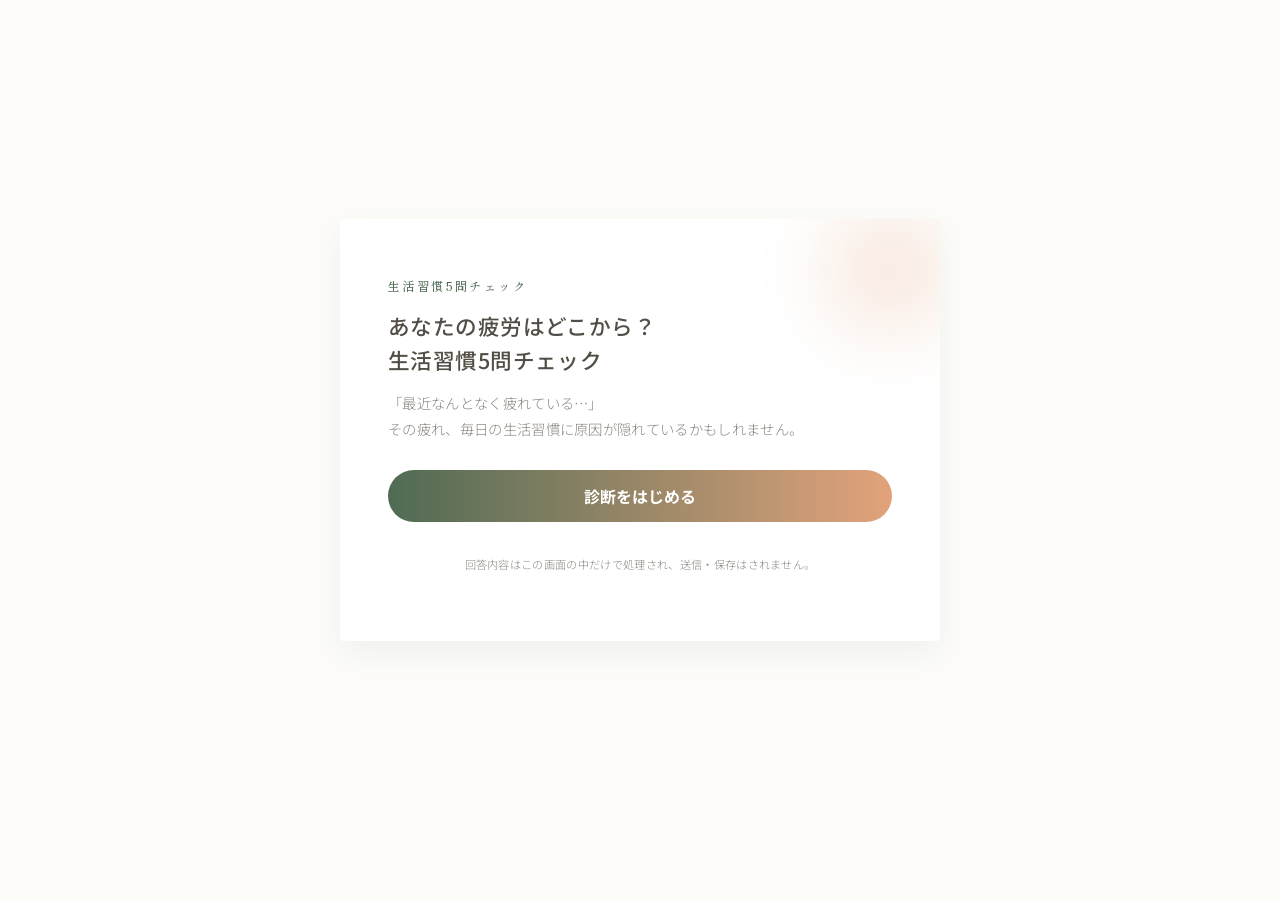
<file: app/index.html>
<!DOCTYPE html>
<html lang="ja">
  <head>
    <meta charset="UTF-8" />
    <meta name="viewport" content="width=device-width, initial-scale=1.0" />
    <title>あなたの疲労はどこから？生活習慣5問チェック｜着色料無添加サプリ定期便</title>
    <meta
      name="description"
      content="5つの質問に答えるだけで、あなたの疲れの原因がわかる無料診断です。"
    />
    <link rel="preconnect" href="https://fonts.googleapis.com" />
    <link
      href="https://fonts.googleapis.com/css2?family=Shippori+Mincho:wght@400;500&family=Noto+Sans+JP:wght@300;400;500;700&display=swap"
      rel="stylesheet"
    />
    <style>
      /* ==========================================================
         トークン: LP(lp/index.html)と同じデザインシステムを踏襲
         ========================================================== */
      :root {
        --green: #8fae94;
        --green-dark: #4f6b54;
        --green-soft: #f3f7f1;
        --accent: #e2a37b;
        --cream: #fdfcf9;
        --white: #ffffff;
        --heading: #524e46;
        --text: #4a4842;
        --muted: #8b8781;
        --line: #ece7dd;
        --radius: 4px;
        --shadow: 0 12px 32px rgba(79, 107, 84, 0.08);
      }

      * {
        box-sizing: border-box;
      }

      body {
        margin: 0;
        font-family: "Noto Sans JP", sans-serif;
        font-weight: 300;
        letter-spacing: 0.02em;
        color: var(--text);
        background: var(--cream);
        line-height: 1.8;
      }

      .page {
        min-height: 100dvh;
        display: flex;
        align-items: center;
        justify-content: center;
        padding: 24px 16px 64px;
      }

      .card {
        width: min(600px, 100%);
        background: var(--white);
        border-radius: var(--radius);
        box-shadow: var(--shadow);
        padding: 40px 28px;
        position: relative;
        overflow: hidden;
      }

      .card::before {
        content: "";
        position: absolute;
        top: -60px;
        right: -60px;
        width: 220px;
        height: 220px;
        background: radial-gradient(circle, var(--accent) 0%, transparent 70%);
        opacity: 0.25;
        filter: blur(20px);
        z-index: 0;
      }

      .card > * {
        position: relative;
        z-index: 1;
      }

      .eyebrow {
        font-family: "Shippori Mincho", serif;
        font-weight: 500;
        letter-spacing: 0.2em;
        font-size: 0.75rem;
        color: var(--green-dark);
        margin: 0 0 12px;
      }

      h1 {
        margin: 0 0 12px;
        font-size: 1.35rem;
        font-weight: 500;
        color: var(--heading);
        letter-spacing: 0.02em;
        line-height: 1.6;
      }

      .lead {
        margin: 0 0 28px;
        color: var(--muted);
        font-size: 0.9rem;
      }

      .progress-track {
        height: 4px;
        background: var(--line);
        border-radius: 999px;
        margin-bottom: 28px;
        overflow: hidden;
      }

      .progress-bar {
        height: 100%;
        background: linear-gradient(90deg, var(--green-dark) 0%, var(--accent) 100%);
        border-radius: 999px;
        transition: width 0.35s ease;
        width: 0%;
      }

      .step-count {
        font-size: 0.75rem;
        color: var(--muted);
        margin: -20px 0 20px;
      }

      .question-title {
        font-size: 1.1rem;
        font-weight: 500;
        color: var(--heading);
        margin: 0 0 20px;
        line-height: 1.6;
      }

      .options {
        display: grid;
        gap: 12px;
        list-style: none;
        margin: 0 0 8px;
        padding: 0;
      }

      .option-btn {
        display: flex;
        align-items: flex-start;
        gap: 12px;
        width: 100%;
        text-align: left;
        padding: 16px 18px;
        border: 1px solid var(--line);
        background: var(--cream);
        border-radius: var(--radius);
        font-family: inherit;
        font-size: 0.95rem;
        color: var(--text);
        cursor: pointer;
        transition: border-color 0.2s ease, background 0.2s ease, transform 0.1s ease;
      }

      .option-letter {
        flex: 0 0 auto;
        width: 26px;
        height: 26px;
        border-radius: 50%;
        background: var(--white);
        border: 1px solid var(--line);
        display: grid;
        place-items: center;
        font-size: 0.8rem;
        font-weight: 700;
        color: var(--green-dark);
      }

      .option-btn:hover,
      .option-btn:focus-visible {
        border-color: var(--green);
        background: var(--green-soft);
        outline: none;
      }

      .option-btn:active {
        transform: scale(0.99);
      }

      .back-link {
        display: inline-block;
        margin-top: 16px;
        font-size: 0.8rem;
        color: var(--muted);
        background: none;
        border: none;
        cursor: pointer;
        padding: 8px 0;
        font-family: inherit;
        text-decoration: underline;
      }

      /* 結果画面: 共感 → 気づき → 橋渡し の3段構成 */
      .result-badge {
        display: inline-block;
        padding: 4px 14px;
        border-radius: 999px;
        background: var(--green-soft);
        color: var(--green-dark);
        font-size: 0.75rem;
        font-weight: 700;
        margin-bottom: 16px;
      }

      .result-title {
        font-size: 1.6rem;
        font-weight: 500;
        color: var(--heading);
        margin: 0 0 28px;
        line-height: 1.5;
      }

      .result-block {
        margin-bottom: 28px;
      }

      .result-block h3 {
        font-size: 0.85rem;
        font-weight: 700;
        color: var(--green-dark);
        margin: 0 0 14px;
        letter-spacing: 0.05em;
      }

      .empathy-list {
        list-style: none;
        margin: 0;
        padding: 0;
        display: grid;
        gap: 10px;
      }

      .empathy-list li {
        padding: 14px 16px;
        background: var(--cream);
        border-radius: var(--radius);
        font-size: 0.92rem;
        color: var(--text);
      }

      .insight-text {
        margin: 0;
        padding: 18px 18px;
        background: var(--green-soft);
        border-radius: var(--radius);
        color: var(--text);
        font-size: 0.92rem;
      }

      .bridge-text {
        margin: 0 0 20px;
        color: var(--muted);
        font-size: 0.9rem;
      }

      .btn {
        display: inline-flex;
        align-items: center;
        justify-content: center;
        width: 100%;
        min-height: 52px;
        padding: 12px 22px;
        border: 0;
        border-radius: 999px;
        background: linear-gradient(90deg, var(--green-dark) 0%, var(--accent) 100%);
        color: #fff;
        font-weight: 700;
        font-size: 1rem;
        text-decoration: none;
        cursor: pointer;
        font-family: inherit;
        margin-bottom: 12px;
      }

      .btn:hover,
      .btn:focus-visible {
        background: linear-gradient(90deg, var(--accent) 0%, var(--green-dark) 100%);
      }

      .btn-ghost {
        display: block;
        width: 100%;
        text-align: center;
        background: none;
        border: 1px solid var(--line);
        color: var(--muted);
        border-radius: 999px;
        padding: 12px 22px;
        font-family: inherit;
        font-size: 0.85rem;
        cursor: pointer;
      }

      .note {
        margin-top: 20px;
        font-size: 0.7rem;
        color: var(--muted);
        text-align: center;
      }

      [hidden] {
        display: none !important;
      }

      @media (min-width: 640px) {
        .card {
          padding: 56px 48px;
        }
      }
    </style>
  </head>
  <body>
    <div class="page">
      <main class="card">
        <!-- ================= 診断開始画面 ================= -->
        <section id="screen-intro">
          <p class="eyebrow">生活習慣5問チェック</p>
          <h1>あなたの疲労はどこから？<br />生活習慣5問チェック</h1>
          <p class="lead">
            「最近なんとなく疲れている…」<br />
            その疲れ、毎日の生活習慣に原因が隠れているかもしれません。
          </p>
          <button class="btn" id="start-btn" type="button">診断をはじめる</button>
          <p class="note">回答内容はこの画面の中だけで処理され、送信・保存はされません。</p>
        </section>

        <!-- ================= 質問画面 ================= -->
        <section id="screen-question" hidden>
          <div class="progress-track">
            <div class="progress-bar" id="progress-bar"></div>
          </div>
          <p class="step-count" id="step-count">質問 1 / 5</p>
          <h2 class="question-title" id="question-title"></h2>
          <ul class="options" id="options-list"></ul>
          <button class="back-link" id="back-btn" type="button" hidden>ひとつ前の質問に戻る</button>
        </section>

        <!-- ================= 結果画面: 共感→気づき→橋渡し ================= -->
        <section id="screen-result" hidden>
          <p class="result-badge">診断結果</p>
          <h2 class="result-title" id="result-title"></h2>

          <div class="result-block">
            <h3>😮 こんな状態になっていませんか？</h3>
            <ul class="empathy-list" id="empathy-list"></ul>
          </div>

          <div class="result-block">
            <h3>あなたの疲労ポイント</h3>
            <p class="insight-text" id="insight-text"></p>
          </div>

          <div class="result-block">
            <h3>だからこそ、毎日のコンディションケアを</h3>
            <p class="bridge-text">
              忙しい毎日だからこそ、食事や睡眠だけでなく、日々のコンディションを整える習慣を意識してみましょう。
            </p>
            <a class="btn" id="result-cta" href="../lp/index.html#cta">
              まずは7日間お試し　税込980円
            </a>
          </div>

          <button class="btn-ghost" id="retry-btn" type="button">もう一度診断する</button>
          <p class="note">
            ※本診断は簡易的な傾向診断であり、医学的な効果・効能を保証するものではありません。
          </p>
        </section>
      </main>
    </div>

    <script>
      (function () {
        /* ==========================================================
           質問データ(要件定義v2 2-3, 2-4 準拠)
           type: rest = 休息不足タイプ / reset = 疲労リセット不足タイプ / overwork = 頑張りすぎタイプ
           points が未指定の選択肢は加点なし
           ========================================================== */
        var questions = [
          {
            title: "Q1. 最近、睡眠を十分にとれていると感じますか？",
            options: [
              { letter: "A", label: "十分とれている", points: {} },
              { letter: "B", label: "やや足りない", points: { rest: 1 } },
              { letter: "C", label: "かなり足りない", points: { rest: 2 } },
              { letter: "D", label: "時間は寝ているけれど、スッキリしない", points: { reset: 2 } }
            ]
          },
          {
            title: "Q2. 仕事や家事・育児などで、気づくと長時間休まず動いていることがありますか？",
            options: [
              { letter: "A", label: "ほとんどない", points: {} },
              { letter: "B", label: "たまにある", points: { overwork: 1 } },
              { letter: "C", label: "よくある", points: { overwork: 1, rest: 1 } },
              { letter: "D", label: "ほぼ毎日", points: { overwork: 2, rest: 1 } }
            ]
          },
          {
            title: "Q3. 疲れているとき、つい以下のようなことをしてしまいますか？",
            options: [
              { letter: "A", label: "特にない", points: {} },
              { letter: "B", label: "スマホ・SNSを見る時間が増える", points: { reset: 1 } },
              { letter: "C", label: "甘いもの・食事で気分転換する", points: { reset: 1 } },
              { letter: "D", label: "何もしたくなくなり、だらだら過ごす", points: { rest: 1, reset: 1 } }
            ]
          },
          {
            title: "Q4. 休日の過ごし方として、一番近いものは？",
            options: [
              { letter: "A", label: "平日とあまり変わらない", points: { overwork: 1 } },
              { letter: "B", label: "趣味や外出を楽しむ", points: {} },
              { letter: "C", label: "寝たり家でゆっくりしていることが多い", points: { reset: 1 } },
              { letter: "D", label: "やりたいことはあるけれど、疲れて動けない", points: { reset: 2 } }
            ]
          },
          {
            title: "Q5. 最近、以前と比べて「疲れが残る」と感じることはありますか？",
            options: [
              { letter: "A", label: "ほとんど感じない", points: {} },
              { letter: "B", label: "少し感じる", points: { reset: 1 } },
              { letter: "C", label: "かなり感じる", points: { reset: 2 } },
              { letter: "D", label: "「昔はこれくらい平気だったのに」と思うことがある", points: { overwork: 2 } }
            ]
          }
        ];

        /* 同点時の優先順位:rest → reset → overwork */
        var typeOrder = ["rest", "reset", "overwork"];

        var resultData = {
          rest: {
            title: "あなたは「休息不足タイプ」",
            empathy: [
              "「最近、朝から疲れている」",
              "「休日は寝て終わってしまう」",
              "「休む時間がなかなか取れない」"
            ],
            insight:
              "毎日の予定や仕事を優先するあまり、身体を休ませる時間が不足しているかもしれません。「疲れたら休む」ではなく、疲れを溜め込まないために、普段からコンディションを整えることを意識してみましょう。"
          },
          reset: {
            title: "あなたは「疲労リセット不足タイプ」",
            empathy: [
              "「ちゃんと寝ているのに、スッキリしない」",
              "「休日になっても、疲れが抜けきらない」",
              "「寝れば良くなるはずなのに、と感じる」"
            ],
            insight:
              "しっかり休んでいるつもりでも、翌日まで疲れが残っていることが多いかもしれません。日々の疲れをそのまま翌日に持ち越さないためにも、睡眠や休息など、毎日のコンディションを見直してみましょう。"
          },
          overwork: {
            title: "あなたは「頑張りすぎタイプ」",
            empathy: [
              "「疲れていても、『まだ大丈夫』と思ってしまう」",
              "「休むことに、なんとなく罪悪感がある」",
              "「やるべきことを、つい優先してしまう」"
            ],
            insight:
              "疲れていても「もう少し頑張ろう」と、自分の疲れを後回しにしていませんか？頑張ることも大切ですが、毎日のコンディションを整えることも、長く頑張るためには大切です。「まだ大丈夫」と思っている今こそ、自分の身体をいたわる習慣を始めてみましょう。"
          }
        };

        var scores = { rest: 0, reset: 0, overwork: 0 };
        var currentIndex = 0;
        var answerHistory = [];

        var screenIntro = document.getElementById("screen-intro");
        var screenQuestion = document.getElementById("screen-question");
        var screenResult = document.getElementById("screen-result");
        var progressBar = document.getElementById("progress-bar");
        var stepCount = document.getElementById("step-count");
        var questionTitle = document.getElementById("question-title");
        var optionsList = document.getElementById("options-list");
        var backBtn = document.getElementById("back-btn");

        document.getElementById("start-btn").addEventListener("click", function () {
          screenIntro.hidden = true;
          screenQuestion.hidden = false;
          renderQuestion();
        });

        function renderQuestion() {
          var q = questions[currentIndex];
          stepCount.textContent = "質問 " + (currentIndex + 1) + " / " + questions.length;
          progressBar.style.width = Math.round((currentIndex / questions.length) * 100) + "%";
          questionTitle.textContent = q.title;
          optionsList.innerHTML = "";

          q.options.forEach(function (opt) {
            var li = document.createElement("li");
            var btn = document.createElement("button");
            btn.type = "button";
            btn.className = "option-btn";

            var letterSpan = document.createElement("span");
            letterSpan.className = "option-letter";
            letterSpan.textContent = opt.letter;

            var labelSpan = document.createElement("span");
            labelSpan.textContent = opt.label;

            btn.appendChild(letterSpan);
            btn.appendChild(labelSpan);

            btn.addEventListener("click", function () {
              selectAnswer(opt.points);
            });
            li.appendChild(btn);
            optionsList.appendChild(li);
          });

          backBtn.hidden = currentIndex === 0;
        }

        function selectAnswer(points) {
          answerHistory.push(points);
          Object.keys(points).forEach(function (type) {
            scores[type] += points[type];
          });

          if (currentIndex < questions.length - 1) {
            currentIndex += 1;
            renderQuestion();
          } else {
            progressBar.style.width = "100%";
            showResult();
          }
        }

        backBtn.addEventListener("click", function () {
          if (currentIndex === 0) return;
          var lastPoints = answerHistory.pop();
          if (lastPoints) {
            Object.keys(lastPoints).forEach(function (type) {
              scores[type] -= lastPoints[type];
            });
          }
          currentIndex -= 1;
          renderQuestion();
        });

        function showResult() {
          var topType = typeOrder[0];
          var topScore = -1;
          typeOrder.forEach(function (type) {
            if (scores[type] > topScore) {
              topScore = scores[type];
              topType = type;
            }
          });

          var data = resultData[topType];
          document.getElementById("result-title").textContent = data.title;
          document.getElementById("insight-text").textContent = data.insight;

          var empathyList = document.getElementById("empathy-list");
          empathyList.innerHTML = "";
          data.empathy.forEach(function (line) {
            var li = document.createElement("li");
            li.textContent = line;
            empathyList.appendChild(li);
          });

          screenQuestion.hidden = true;
          screenResult.hidden = false;
        }

        document.getElementById("retry-btn").addEventListener("click", function () {
          scores = { rest: 0, reset: 0, overwork: 0 };
          currentIndex = 0;
          answerHistory = [];
          screenResult.hidden = true;
          screenIntro.hidden = false;
        });
      })();
    </script>
  </body>
</html>
</file>
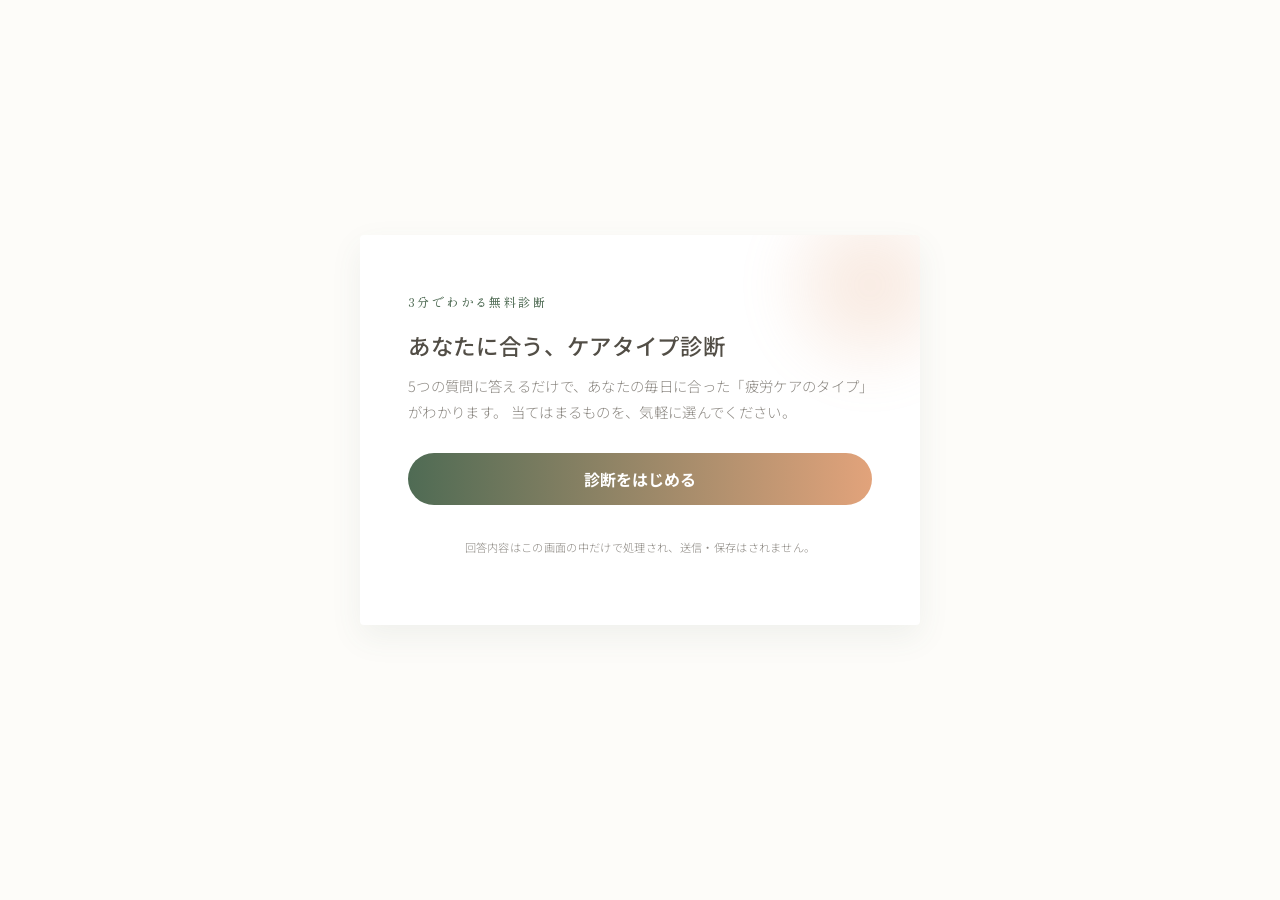
<file: app/oldindex.html>
<!DOCTYPE html>
<html lang="ja">
  <head>
    <meta charset="UTF-8" />
    <meta name="viewport" content="width=device-width, initial-scale=1.0" />
    <title>3分でわかる、あなたのケアタイプ診断｜着色料無添加サプリ定期便</title>
    <meta
      name="description"
      content="5つの質問に答えるだけで、あなたに合ったケアタイプがわかる無料診断です。"
    />
    <link rel="preconnect" href="https://fonts.googleapis.com" />
    <link
      href="https://fonts.googleapis.com/css2?family=Shippori+Mincho:wght@400;500&family=Noto+Sans+JP:wght@300;400;500;700&display=swap"
      rel="stylesheet"
    />
    <style>
      /* ==========================================================
         トークン: LP(index.html)と同じデザインシステムを踏襲し、
         同じブランドの一部だと感じられるようにする
         ========================================================== */
      :root {
        --green: #8fae94;
        --green-dark: #4f6b54;
        --green-soft: #f3f7f1;
        --accent: #e2a37b;
        --cream: #fdfcf9;
        --white: #ffffff;
        --heading: #524e46;
        --text: #4a4842;
        --muted: #8b8781;
        --line: #ece7dd;
        --radius: 4px;
        --shadow: 0 12px 32px rgba(79, 107, 84, 0.08);
      }

      * {
        box-sizing: border-box;
      }

      body {
        margin: 0;
        font-family: "Noto Sans JP", sans-serif;
        font-weight: 300;
        letter-spacing: 0.02em;
        color: var(--text);
        background: var(--cream);
        line-height: 1.8;
      }

      .page {
        min-height: 100dvh;
        display: flex;
        align-items: center;
        justify-content: center;
        padding: 24px 16px 64px;
      }

      .card {
        width: min(560px, 100%);
        background: var(--white);
        border-radius: var(--radius);
        box-shadow: var(--shadow);
        padding: 40px 28px;
        position: relative;
        overflow: hidden;
      }

      /* 参考LPと同じ、背景に馴染むぼかしの装飾 */
      .card::before {
        content: "";
        position: absolute;
        top: -60px;
        right: -60px;
        width: 220px;
        height: 220px;
        background: radial-gradient(circle, var(--accent) 0%, transparent 70%);
        opacity: 0.25;
        filter: blur(20px);
        z-index: 0;
      }

      .card > * {
        position: relative;
        z-index: 1;
      }

      .eyebrow {
        font-family: "Shippori Mincho", serif;
        font-weight: 500;
        letter-spacing: 0.2em;
        font-size: 0.75rem;
        color: var(--green-dark);
        margin: 0 0 12px;
      }

      h1 {
        margin: 0 0 8px;
        font-size: 1.4rem;
        font-weight: 500;
        color: var(--heading);
        letter-spacing: 0.03em;
      }

      .lead {
        margin: 0 0 28px;
        color: var(--muted);
        font-size: 0.9rem;
      }

      /* 進捗インジケーター */
      .progress-track {
        height: 4px;
        background: var(--line);
        border-radius: 999px;
        margin-bottom: 28px;
        overflow: hidden;
      }

      .progress-bar {
        height: 100%;
        background: linear-gradient(90deg, var(--green-dark) 0%, var(--accent) 100%);
        border-radius: 999px;
        transition: width 0.35s ease;
        width: 0%;
      }

      .step-count {
        font-size: 0.75rem;
        color: var(--muted);
        margin: -20px 0 20px;
      }

      /* 質問 */
      .question-title {
        font-size: 1.1rem;
        font-weight: 500;
        color: var(--heading);
        margin: 0 0 20px;
      }

      .options {
        display: grid;
        gap: 12px;
        list-style: none;
        margin: 0 0 8px;
        padding: 0;
      }

      .option-btn {
        width: 100%;
        text-align: left;
        padding: 16px 18px;
        border: 1px solid var(--line);
        background: var(--cream);
        border-radius: var(--radius);
        font-family: inherit;
        font-size: 0.95rem;
        color: var(--text);
        cursor: pointer;
        transition: border-color 0.2s ease, background 0.2s ease, transform 0.1s ease;
      }

      .option-btn:hover,
      .option-btn:focus-visible {
        border-color: var(--green);
        background: var(--green-soft);
        outline: none;
      }

      .option-btn:active {
        transform: scale(0.99);
      }

      .back-link {
        display: inline-block;
        margin-top: 16px;
        font-size: 0.8rem;
        color: var(--muted);
        background: none;
        border: none;
        cursor: pointer;
        padding: 8px 0;
        font-family: inherit;
        text-decoration: underline;
      }

      /* 結果画面 */
      .result-badge {
        display: inline-block;
        padding: 4px 14px;
        border-radius: 999px;
        background: var(--green-soft);
        color: var(--green-dark);
        font-size: 0.75rem;
        font-weight: 700;
        margin-bottom: 16px;
      }

      .result-title {
        font-size: 1.6rem;
        font-weight: 500;
        color: var(--heading);
        margin: 0 0 16px;
        line-height: 1.5;
      }

      .result-desc {
        color: var(--muted);
        margin: 0 0 24px;
        font-size: 0.95rem;
      }

      .result-points {
        list-style: none;
        margin: 0 0 28px;
        padding: 0;
        display: grid;
        gap: 10px;
      }

      .result-points li {
        display: flex;
        gap: 10px;
        padding: 14px 16px;
        background: var(--cream);
        border-radius: var(--radius);
        font-size: 0.9rem;
        color: var(--text);
      }

      .result-points li::before {
        content: "";
        flex: 0 0 6px;
        height: 6px;
        border-radius: 50%;
        margin-top: 8px;
        background: var(--accent);
      }

      .btn {
        display: inline-flex;
        align-items: center;
        justify-content: center;
        width: 100%;
        min-height: 52px;
        padding: 12px 22px;
        border: 0;
        border-radius: 999px;
        background: linear-gradient(90deg, var(--green-dark) 0%, var(--accent) 100%);
        color: #fff;
        font-weight: 700;
        font-size: 1rem;
        text-decoration: none;
        cursor: pointer;
        font-family: inherit;
        margin-bottom: 12px;
      }

      .btn:hover,
      .btn:focus-visible {
        background: linear-gradient(90deg, var(--accent) 0%, var(--green-dark) 100%);
      }

      .btn-ghost {
        display: block;
        width: 100%;
        text-align: center;
        background: none;
        border: 1px solid var(--line);
        color: var(--muted);
        border-radius: 999px;
        padding: 12px 22px;
        font-family: inherit;
        font-size: 0.85rem;
        cursor: pointer;
      }

      .note {
        margin-top: 20px;
        font-size: 0.7rem;
        color: var(--muted);
        text-align: center;
      }

      [hidden] {
        display: none !important;
      }

      @media (min-width: 640px) {
        .card {
          padding: 56px 48px;
        }
      }
    </style>
  </head>
  <body>
    <div class="page">
      <main class="card">
        <!-- ================= 診断開始画面 ================= -->
        <section id="screen-intro">
          <p class="eyebrow">3分でわかる無料診断</p>
          <h1>あなたに合う、ケアタイプ診断</h1>
          <p class="lead">
            5つの質問に答えるだけで、あなたの毎日に合った「疲労ケアのタイプ」がわかります。
            当てはまるものを、気軽に選んでください。
          </p>
          <button class="btn" id="start-btn" type="button">診断をはじめる</button>
          <p class="note">回答内容はこの画面の中だけで処理され、送信・保存はされません。</p>
        </section>

        <!-- ================= 質問画面 ================= -->
        <section id="screen-question" hidden>
          <div class="progress-track">
            <div class="progress-bar" id="progress-bar"></div>
          </div>
          <p class="step-count" id="step-count">質問 1 / 5</p>
          <h2 class="question-title" id="question-title"></h2>
          <ul class="options" id="options-list"></ul>
          <button class="back-link" id="back-btn" type="button" hidden>ひとつ前の質問に戻る</button>
        </section>

        <!-- ================= 結果画面 ================= -->
        <section id="screen-result" hidden>
          <p class="result-badge">診断結果</p>
          <h2 class="result-title" id="result-title"></h2>
          <p class="result-desc" id="result-desc"></p>
          <ul class="result-points" id="result-points"></ul>
          <a class="btn" id="result-cta" href="../lp/index.html#cta">
            まずは7日間お試し　税込980円
          </a>
          <button class="btn-ghost" id="retry-btn" type="button">もう一度診断する</button>
          <p class="note">
            ※本診断は簡易的な傾向診断であり、医学的な効果・効能を保証するものではありません。
          </p>
        </section>
      </main>
    </div>

    <script>
      (function () {
        /* ==========================================================
           質問データ
           各選択肢が持つ type ポイントを集計し、最も高い type を結果とする
           fatigue = 慢性的な疲労ケアタイプ
           trust   = 成分・安心重視タイプ
           routine = コツコツ継続タイプ
           ========================================================== */
        var questions = [
          {
            title: "普段、疲れを一番感じるのはどんな時ですか？",
            options: [
              { label: "朝起きた瞬間から、すでにだるさが残っている", type: "fatigue" },
              { label: "日中、仕事や家事が続くと集中力が切れてくる", type: "routine" },
              { label: "夕方から夜にかけて、どっと疲れが出る", type: "fatigue" },
              { label: "特定の時間というより、常にうっすら疲れている", type: "trust" }
            ]
          },
          {
            title: "今の生活リズムに近いものを選んでください",
            options: [
              { label: "仕事と育児・家事の両立で、自分の時間がほとんどない", type: "fatigue" },
              { label: "在宅ワーク中心で、生活リズムは決めやすい方", type: "routine" },
              { label: "外出や人と会う機会が多く、忙しい毎日を送っている", type: "fatigue" },
              { label: "比較的ゆったりしているが、体調に波がある", type: "trust" }
            ]
          },
          {
            title: "サプリメントを選ぶとき、一番重視したいことは？",
            options: [
              { label: "何が入っていて、何が入っていないかがはっきりしていること", type: "trust" },
              { label: "毎日無理なく、続けやすいこと", type: "routine" },
              { label: "今のつらさに、早く実感を持てそうなこと", type: "fatigue" },
              { label: "価格が続けやすい範囲であること", type: "routine" }
            ]
          },
          {
            title: "最近の睡眠について、当てはまるものは？",
            options: [
              { label: "寝ても寝ても、疲れが取れた感じがしない", type: "fatigue" },
              { label: "睡眠時間はまずまずだが、質にはあまり自信がない", type: "trust" },
              { label: "忙しくて、睡眠時間自体が短くなりがち", type: "fatigue" },
              { label: "特に問題は感じていない", type: "routine" }
            ]
          },
          {
            title: "着色料や添加物について、どのくらい気になりますか？",
            options: [
              { label: "とても気になる。成分表示は必ず確認する", type: "trust" },
              { label: "気になるが、そこまで細かくは見ていない", type: "trust" },
              { label: "続けやすさの方が優先度が高い", type: "routine" },
              { label: "あまり気にしたことがない", type: "fatigue" }
            ]
          }
        ];

        var resultData = {
          fatigue: {
            title: "しっかり疲労ケアタイプ",
            desc: "仕事や育児で気を抜く暇がなく、疲れが翌日に持ち越されがちなタイプです。まずは「毎日無理なく続けられる」ことを優先しながら、体を内側からいたわる習慣を取り入れることが合っています。",
            points: [
              "朝や夕方にどっと疲れが出やすい傾向があります",
              "「今日は休む」より先に予定が埋まりやすいタイプです",
              "続けやすい1日1粒の習慣が、まず取り入れやすい一歩になります"
            ]
          },
          trust: {
            title: "安心・成分重視タイプ",
            desc: "体調の変化には敏感で、「何を体に入れるか」を大切にしたいタイプです。効果の強さよりも、着色料や添加物が入っていないという透明性が、続ける上での安心材料になります。",
            points: [
              "成分表示や原材料を確認してから選びたいタイプです",
              "体調の波があり、無理のないケアを探しています",
              "何を入れて、何を入れていないかが明確な商品が合っています"
            ]
          },
          routine: {
            title: "コツコツ継続タイプ",
            desc: "生活リズムを整えやすく、習慣化が得意なタイプです。大きな変化を求めるより、無理のない範囲で「続けること」自体を大事にしたいタイプなので、定期便のような仕組みと相性が良いです。",
            points: [
              "習慣として淡々と続けることが得意なタイプです",
              "価格や続けやすさを重視して選びたいタイプです",
              "定期便の「買い忘れない」仕組みが特に活きるタイプです"
            ]
          }
        };

        var scores = { fatigue: 0, trust: 0, routine: 0 };
        var currentIndex = 0;
        var answerHistory = [];

        var screenIntro = document.getElementById("screen-intro");
        var screenQuestion = document.getElementById("screen-question");
        var screenResult = document.getElementById("screen-result");
        var progressBar = document.getElementById("progress-bar");
        var stepCount = document.getElementById("step-count");
        var questionTitle = document.getElementById("question-title");
        var optionsList = document.getElementById("options-list");
        var backBtn = document.getElementById("back-btn");

        document.getElementById("start-btn").addEventListener("click", function () {
          screenIntro.hidden = true;
          screenQuestion.hidden = false;
          renderQuestion();
        });

        function renderQuestion() {
          var q = questions[currentIndex];
          stepCount.textContent = "質問 " + (currentIndex + 1) + " / " + questions.length;
          progressBar.style.width = Math.round(((currentIndex) / questions.length) * 100) + "%";
          questionTitle.textContent = q.title;
          optionsList.innerHTML = "";

          q.options.forEach(function (opt) {
            var li = document.createElement("li");
            var btn = document.createElement("button");
            btn.type = "button";
            btn.className = "option-btn";
            btn.textContent = opt.label;
            btn.addEventListener("click", function () {
              selectAnswer(opt.type);
            });
            li.appendChild(btn);
            optionsList.appendChild(li);
          });

          backBtn.hidden = currentIndex === 0;
        }

        function selectAnswer(type) {
          scores[type] += 1;
          answerHistory.push(type);

          if (currentIndex < questions.length - 1) {
            currentIndex += 1;
            renderQuestion();
          } else {
            progressBar.style.width = "100%";
            showResult();
          }
        }

        backBtn.addEventListener("click", function () {
          if (currentIndex === 0) return;
          var lastType = answerHistory.pop();
          if (lastType) scores[lastType] -= 1;
          currentIndex -= 1;
          renderQuestion();
        });

        function showResult() {
          var topType = "fatigue";
          var topScore = -1;
          Object.keys(scores).forEach(function (key) {
            if (scores[key] > topScore) {
              topScore = scores[key];
              topType = key;
            }
          });

          var data = resultData[topType];
          document.getElementById("result-title").textContent = data.title;
          document.getElementById("result-desc").textContent = data.desc;

          var pointsList = document.getElementById("result-points");
          pointsList.innerHTML = "";
          data.points.forEach(function (point) {
            var li = document.createElement("li");
            li.textContent = point;
            pointsList.appendChild(li);
          });

          screenQuestion.hidden = true;
          screenResult.hidden = false;
        }

        document.getElementById("retry-btn").addEventListener("click", function () {
          scores = { fatigue: 0, trust: 0, routine: 0 };
          currentIndex = 0;
          answerHistory = [];
          screenResult.hidden = true;
          screenIntro.hidden = false;
        });
      })();
    </script>
  </body>
</html>
</file>
